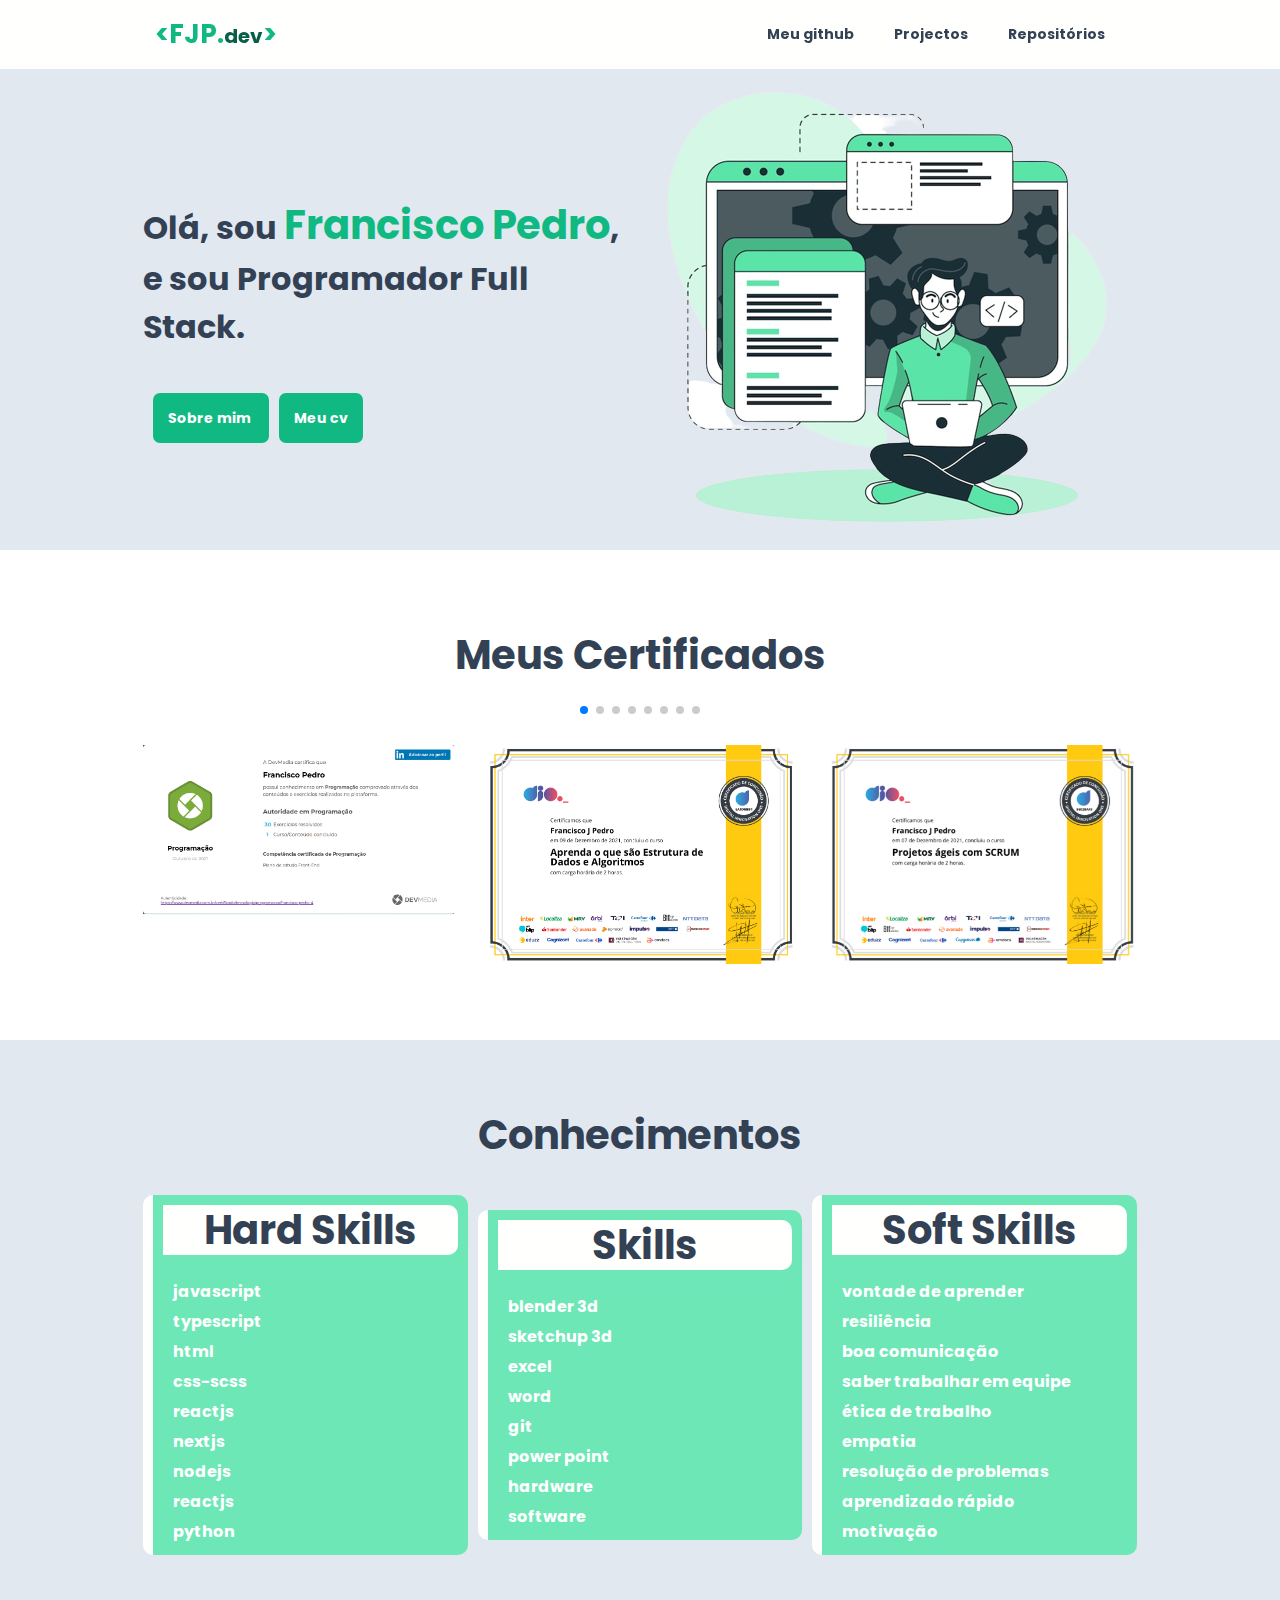
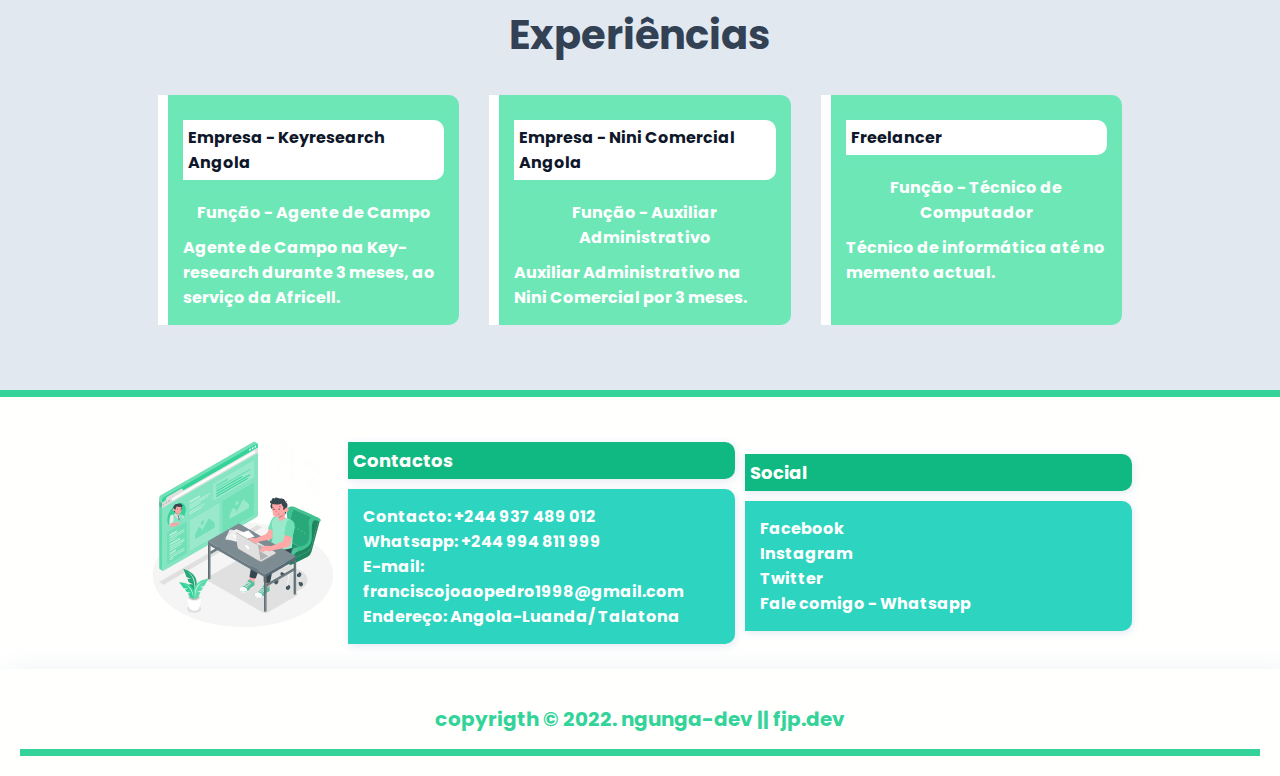
<file: index.html>
<!DOCTYPE html>
<html lang="en">

<head>
  <meta charset="UTF-8">
  <meta http-equiv="X-UA-Compatible" content="IE=edge">
  <meta name="viewport" content="width=device-width, initial-scale=1.0">
  <link rel="stylesheet" href="./src/scss/main.css">
  <link rel="shortcut icon" href="./src/img/icon.png" type="image/x-icon">
  <link rel="stylesheet" href="https://cdnjs.cloudflare.com/ajax/libs/font-awesome/6.0.0/css/all.min.css">
  <link rel="stylesheet" href="https://fonts.googleapis.com/icon?family=Material+Icons">
  <link rel="stylesheet" href="https://cdn.jsdelivr.net/npm/swiper/swiper-bundle.min.css" />
  
  <title>fjp.dev</title>
</head>

<body>
  <header>
    <div class="container">
      <div class="logo">
        <a href="https://franciscojoaopedro-dev.vercel.app/" target="_blank">
          &lt;FJP.<span>dev</span>&gt;
        </a>
      </div>

      <nav>
        <ul>
          <li>
            <a href="https://github.com/franciscojoaopedro" target="_blank" class="btn_active">Meu github</a>
          </li>
          <li>
            <a href="./src/pages/projectos.html" target="_blank" class="btn_active">Projectos</a>
          </li>
          <li>
            <a href="https://github.com/franciscojoaopedro?tab=repositories" target="_blank" class="btn_active">Repositórios</a>
          </li>
        </ul>
      </nav>
    </div>
  </header>

  <section class="s-principal mk__banner">
    <div class="container">
      <div class="principal">
        <div class="texto-principal">
          <div class="texto">
            <h1>Olá, sou <span>Francisco Pedro</span>,
              <br>
              e sou Programador Full Stack.
            </h1>
            <div class="btn-sobre-mim">
              <a class="btn-header" id="sobre-mim">Sobre mim
              </a>
              <a href="./src/cv/Francisco_Pedro.pdf" class="btn-header">
                Meu cv
              </a>
            </div>
          </div>

        <div class="texto-sobre-mim">
            <div class="texto-description">
              <p id="apresentation">
                Programador , Técnico de Informática e estudante de Engenharia Informática. Possui experiência
                em informática (hardware e software) e também na área de desenvolvimento de websites e
                aplicativos. Conhecido por apresentar as soluções nos problemas de informática que são
                apresentados, levando em conta os prazos e todas as entregas relacionadas. Possui certificações,
                de Informática, Javascript, nextjs, excel, gestão de recursos humanos, lógica de programação,etc...
                Mais importante é a saúde!
                <br>
                <hr/>
              </p>
            </div>
        </div>

        </div>
      </div>
      <img src="src/img/dev.png" alt="Ilustração de uma pessoa mexendo no computador">
    </div>
  </section>

  <section class="s-certificados mK__certificados">
    <div class="texo-certificados">
      <h2>Meus Certificados</h2>
      <div class="swiper-pagination"></div>
    </div>
    <div class="container">
      <div class="slide">
        <div class="swiper-wrapper">

          <div class=" swiper-slide ">
            <div class="images">
              <img src="./src/img/certificados/img1.png" alt="">
            </div>
          </div>

          <div class=" swiper-slide ">
            <div class="images">
              <img src="./src/img/certificados/img2.png" alt="">
            </div>
          </div>

          <div class=" swiper-slide ">
            <div class="images">
              <img src="./src/img/certificados/img3.png" alt="">
            </div>
          </div>
          <div class=" swiper-slide ">
            <div class="images">
              <img src="./src/img/certificados/img4.png" alt="">
            </div>
          </div>
          <div class=" swiper-slide ">
            <div class="images">
              <img src="./src/img/certificados/img5.png" alt="">
            </div>
          </div>

          <div class=" swiper-slide ">
            <div class="images">
              <img src="./src/img/certificados/img6.png" alt="">
            </div>
          </div>

          <div class=" swiper-slide ">
            <div class="images">
              <img src="./src/img/certificados/img7.png" alt="">
            </div>
          </div>

          <div class=" swiper-slide ">
            <div class="images">
              <img src="./src/img/certificados/img8.png" alt="">
            </div>
          </div>
          <div class=" swiper-slide ">
            <div class="images">
              <img src="./src/img/certificados/img9.png" alt="">
            </div>
          </div>
          <div class=" swiper-slide ">
            <div class="images">
              <img src="./src/img/certificados/img10.png" alt="">
            </div>
          </div>

        </div>
      </div>

    </div>
    </div>

  </section>

  <section class="s-conhecimentos mk__conhecimentos">
    <div class="container">
      <div class="texto-conhecimento">
        <h2>Conhecimentos</h2>
      </div>
      <div class="skills">
        <div class="hard-skills">
          <div class="texto-skills">
            <h2>Hard Skills</h2>
          </div>
          <ul>

            <li>
              <a href="#" target="_blank" rel="noopener noreferrer" class="btn-skills">
                JAVASCRIPT
              </a>
            </li>
            <li>
              <a href="#" target="_blank" rel="noopener noreferrer" class="btn-skills">
                TYPESCRIPT
              </a>

            </li>
            <li>
              <a href="#" target="_blank" rel="noopener noreferrer" class="btn-skills">
                HTML
              </a>

            </li>
            <li>
              <a href="#" target="_blank" rel="noopener noreferrer" class="btn-skills">
                CSS-SCSS
              </a>

            </li>
            <li>
              <a href="#" target="_blank" rel="noopener noreferrer" class="btn-skills">
                REACTJS
              </a>

            </li>
            <li>
              <a href="#" target="_blank" rel="noopener noreferrer" class="btn-skills">
                NEXTJS
              </a>

            </li>
            <li>
              <a href="#" target="_blank" rel="noopener noreferrer" class="btn-skills">
                NODEJS
              </a>

            </li>
            <li>
              <a href="#" target="_blank" rel="noopener noreferrer" class="btn-skills">
                REACTJS
              </a>

            </li>
            <li>
              <a href="#" target="_blank" rel="noopener noreferrer" class="btn-skills">
                PYTHON
              </a>

            </li>
          </ul>
        </div>
        <div class="soft-skills">
          <div class="texto-skills">
            <h2>Skills</h2>
          </div>

          <ul>
            <li>
              <a href="#" target="_blank" rel="noopener noreferrer" class="btn-soft">
                Blender 3D
              </a>
            </li>
            <li>
              <a href="#" target="_blank" rel="noopener noreferrer" class="btn-soft">
                SketchUp 3D
              </a>

            </li>
            <li>
              <a href="#" target="_blank" rel="noopener noreferrer" class="btn-soft">
                EXCEL
              </a>

            </li>
            <li>
              <a href="#" target="_blank" rel="noopener noreferrer" class="btn-soft">
                WORD
              </a>

            </li>
            <li>
              <a href="#" target="_blank" rel="noopener noreferrer" class="btn-soft">
                GIT
              </a>

            </li>
            <li>
              <a href="#" target="_blank" rel="noopener noreferrer" class="btn-soft">
                Power Point
              </a>

            </li>
            <li>
              <a href="#" target="_blank" rel="noopener noreferrer" class="btn-soft">
                Hardware
              </a>
            </li>
            <li>
              <a href="#" target="_blank" rel="noopener noreferrer" class="btn-soft">
                SoftWare
              </a>
            </li>
          </ul>
        </div>
        <div class="soft-skills">
          <div class="texto-skills">
            <h2>Soft Skills</h2>
          </div>

          <ul>
            <li>
              <a href="#" target="_blank" rel="noopener noreferrer" class="btn-soft">
                VONTADE DE APRENDER
              </a>
            </li>
            <li>
              <a href="#" target="_blank" rel="noopener noreferrer" class="btn-soft">
                Resiliência
              </a>

            </li>
            <li>
              <a href="#" target="_blank" rel="noopener noreferrer" class="btn-soft">
                Boa comunicação
              </a>

            </li>
            <li>
              <a href="#" target="_blank" rel="noopener noreferrer" class="btn-soft">
                Saber trabalhar em equipe
              </a>

            </li>
            <li>
              <a href="#" target="_blank" rel="noopener noreferrer" class="btn-soft">
                Ética de trabalho
              </a>

            </li>
            <li>
              <a href="#" target="_blank" rel="noopener noreferrer" class="btn-soft">
                Empatia
              </a>

            </li>
            <li>
              <a href="#" target="_blank" rel="noopener noreferrer" class="btn-soft">
                Resolução de problemas
              </a>

            </li>
            <li>
              <a href="#" target="_blank" rel="noopener noreferrer" class="btn-soft">
                Aprendizado rápido
              </a>
            </li>
            <li>
              <a href="#" target="_blank" rel="noopener noreferrer" class="btn-soft">
                Motivação
              </a>
            </li>
          </ul>
        </div>
      </div>
    </div>
  </section>

  <section class="s-card-experiencia mk_experiencia">
    <div class="container">
      <div class="texto-eperiencia">
        <h2>
          Experiências
        </h2>
      </div>
      <div class="card-experiencia-empresa ">
        <div class="card-empresa">
          <h2>Empresa - Keyresearch Angola</h2>
          <h3>Função - Agente de Campo</h3>
          <p>
            Agente de Campo na Key-research durante 3 meses, ao serviço da Africell.
          </p>
        </div>
        <div class="card-empresa">
          <h2>Empresa - Nini Comercial Angola</h2>
          <h3>Função - Auxiliar Administrativo </h3>
          <p>
            Auxiliar Administrativo na Nini Comercial por 3 meses.
          </p>
        </div>
        <div class="card-empresa">
          <h2>Freelancer</h2>
          <h3>Função - Técnico de Computador</h3>
          <p>
            Técnico de informática até no memento actual.
          </p>
        </div>
      </div>
    </div>
  </section>

  <footer>
    <div class="container">
      <div class="minha-image">
        <div class="image">
          <img src="./src/img/dev.svg" alt="">
        </div>
      </div>
      <div class="contactos">
        <h2>Contactos</h2>
        <ul>
          <li>
            <h3>Contacto: +244 937 489 012</h3>
          </li>
          <li>
            <h3>Whatsapp: +244 994 811 999</h3>
          </li>
          <li>
            <h3>E-mail: franciscojoaopedro1998@gmail.com</h3>
          </li>
          <li>
            <h3>Endereço: Angola-Luanda/ Talatona</h3>
          </li>
        </ul>
      </div>
      <div class="social">
        <h2>Social</h2>
        <nav>
          <ul>
            <li>
              <a href="https://www.facebook.com/ngunga.pedro.1/" target="_blank">
                <h3>
                  Facebook
                </h3>
              </a>
            </li>
            <li>
              <h3 href="#" translate="no">
                Instagram
              </h3>
            </li>
            <li>
              <h3 href="#">
                Twitter
              </h3>
            </li>
            <li>
              <h3 href="#">Fale comigo - Whatsapp</h3>
            </li>
          </ul>
        </nav>
      </div>
    </div>
    <div class="texto-bottom">
      <p>copyrigth &copy; 2022. ngunga-dev || <span>fjp.dev</span></p>
    </div>
  </footer>
  <script src="https://cdn.jsdelivr.net/npm/swiper/swiper-bundle.min.js"></script>
  <script src="./src/js/script.js"></script>
</body>

</html>
</file>
<file: src/scss/main.css>
@charset "UTF-8";
@import url("https://fonts.googleapis.com/css2?family=Ubuntu:wght@300;400;500;700&display=swap");
@import url("https://fonts.googleapis.com/css2?family=Poppins:ital,wght@0,100;0,300;0,400;0,500;0,600;0,700;1,300&display=swap");
header {
  width: 100%;
  top: 0px;
  left: 0px;
  right: 0px;
  padding: 15px;
  background: #FFFFFE;
  box-shadow: 1px 3px 7px rgba(238, 238, 238, 0.1333333333);
  z-index: 10;
  position: static;
  margin-bottom: 10px;
}
header .container {
  display: flex;
  justify-content: space-between;
  align-items: center;
}
header .container .logo .texto-logo img {
  width: 150px;
}
header .container nav ul {
  display: flex;
  justify-content: space-between;
  align-items: center;
}
header .container nav ul li {
  display: flex;
  align-items: center;
}
header .container nav ul li .btn_active:hover {
  border-bottom: 2px solid #2dd4bf;
}
@media (max-width: 736px) {
  header .container {
    display: flex;
    flex-direction: column;
  }
  header .container .logo .texto-logo img {
    width: 180px;
    height: 50px;
    margin-bottom: 10px;
  }
  header .container nav ul {
    display: flex;
    flex-direction: column;
  }
  header .container nav ul li {
    margin-bottom: 5px;
  }
}

.s-certificados .texo-certificados {
  margin-top: 15px;
  margin-bottom: 15px;
}
.s-certificados .texo-certificados .swiper-pagination {
  margin-top: 15px;
  margin-bottom: 15px;
  position: relative;
}
.s-certificados .texo-certificados h2 {
  text-align: center;
  font-size: 20px;
  color: #334155;
}
.s-certificados .container .swiper-wrapper .swiper-slide {
  width: 100%;
  display: flex;
  justify-content: center;
  align-items: center;
}
.s-certificados .container .swiper-wrapper .swiper-slide .images {
  width: 100%;
  max-width: 800px;
}
.s-certificados .container .swiper-wrapper .swiper-slide .images img {
  width: 100vw;
}
@media (max-width: 600px) {
  .s-certificados .swiper-wrapper {
    display: flex;
  }
  .s-certificados .swiper-wrapper .swiper-slide {
    width: 100%;
    max-width: 800px;
    display: flex;
    justify-content: center;
    align-items: center;
    flex-direction: column;
  }
  .s-certificados .swiper-wrapper .swiper-slide .images {
    width: 300px;
    height: 400px;
  }
  .s-certificados .swiper-wrapper .swiper-slide .images img {
    width: 50%;
  }
}

.slide {
  overflow: hidden;
}

.s-principal {
  padding-top: 50px;
}
.s-principal .container .principal {
  margin-top: 20px;
  width: 100%;
}
.s-principal .container .principal .texto-principal {
  display: flex;
  align-items: center;
  justify-content: center;
  flex-direction: column;
}
.s-principal .container .principal .texto-principal .texto {
  width: 100%;
  -webkit-animation: textoPrincipal 5s ease-in-out infinite;
          animation: textoPrincipal 5s ease-in-out infinite;
}
.s-principal .container .principal .texto-principal .texto h1 {
  margin-top: 50px;
  margin-bottom: 50px;
  text-align: start;
  font-size: 32px;
  color: #334155;
}
.s-principal .container .principal .texto-principal .texto h1 span {
  font-size: 40px;
  color: #10b981;
}
.s-principal .container .principal .texto-principal .texto-sobre-mim {
  display: flex;
  align-items: flex-start;
  flex-direction: column;
}
.s-principal .container .principal .texto-principal .texto-sobre-mim .texto-description {
  width: 100%;
  display: flex;
  justify-content: center;
  align-items: flex-start;
  margin-bottom: 30px;
}
.s-principal .container .principal .texto-principal .texto-sobre-mim .texto-description p {
  margin-top: 15px;
  text-align: justify;
  font-size: 16px;
  color: #334155;
}
.s-principal .container .principal .texto-principal .texto-sobre-mim .texto-description p hr {
  color: #6ee7b7;
}
.s-principal .container .principal .texto-principal .texto-sobre-mim .texto-description #apresentation {
  display: none;
}
.s-principal .container .principal .texto-principal .image {
  width: 80vh;
  display: flex;
  margin: 20px;
}
.s-principal .container .principal .texto-principal .image img {
  margin-top: 10px;
  align-items: center;
  justify-content: center;
}
.s-principal .container .principal .texto-principal .texto-obs {
  -webkit-animation: textoError 6S ease-in-out infinite;
          animation: textoError 6S ease-in-out infinite;
}
.s-principal .container .principal .texto-principal .texto-obs .texto {
  display: flex;
  align-items: center;
  width: 50%;
  background: #10b981;
  border-radius: 0px 10px 10px 0px;
  box-shadow: 1px 2px 8px #065f46;
  padding: 15px;
  margin: 20px;
  -webkit-animation: textoPrincipal 5s ease-in-out infinite;
          animation: textoPrincipal 5s ease-in-out infinite;
}
.s-principal .container .principal .texto-principal .texto-obs .texto p {
  text-align: justify;
  word-wrap: break-word;
  letter-spacing: 2px;
  color: #fff;
}
@media (max-width: 600px) {
  .s-principal .container .texto-principal {
    display: flex;
    flex-direction: column;
    justify-content: center;
  }
  .s-principal .container .texto-principal .texto {
    text-align: justify;
  }
  .s-principal .container .texto-principal .image {
    justify-content: center;
  }
  .s-principal .container .texto-principal .image img {
    width: 50vh;
  }
}

.s-projectos {
  position: relative;
}
.s-projectos .container {
  width: 100%;
}
.s-projectos .container .texto-projectos {
  width: 100%;
  height: 50px;
  background: #64748b;
  box-shadow: 1px 2px 8px #e2e8f0;
  border-radius: 0px 10px 10px 0px;
  display: flex;
  align-items: center;
  justify-content: center;
  padding: 20px;
  border-left: 8px solid #fff;
}
.s-projectos .container .texto-projectos h2 {
  display: flex;
  justify-content: center;
  align-items: center;
  color: #fffffe;
  height: 50px;
  border-radius: 10px;
  font-weight: 700;
  font-size: 20px;
}
.s-projectos .container .lista-projectos {
  margin-top: 50px;
  margin-bottom: 50px;
}
.s-projectos .container .lista-projectos .card {
  display: flex;
  flex-direction: column;
  gap: 10px;
  margin-top: 20px;
  margin-bottom: 30px;
}
.s-projectos .container .lista-projectos .card .lista-projecto-2, .s-projectos .container .lista-projectos .card .lista-projecto-1 {
  display: flex;
  gap: 10px;
}
.s-projectos .container .lista-projectos .card .project-description {
  position: relative;
  display: flex;
  flex-direction: column;
  align-items: center;
  width: 100%;
  max-width: 400px;
  background: #fffffe;
  box-shadow: 1px 2px 8px #e2e8f0;
  border-radius: 0px 10px 10px 0px;
  padding: 15px;
  color: #fff;
  border-right: 10px solid #fff;
  margin-bottom: 20px;
}
.s-projectos .container .lista-projectos .card .project-description h2 {
  margin-top: 10px;
  width: 100%;
  padding: 5px;
  background: #10b981;
  box-shadow: 1px 2px 8px #047857;
  border-radius: 0px 10px 10px 0px;
  font-size: 18px;
  margin-bottom: 10px;
  text-align: center;
}
.s-projectos .container .lista-projectos .card .project-description h3 {
  margin-top: 20px;
  text-align: center;
  font-size: 16px;
  font-weight: 700;
  color: #64748b;
  text-align: justify;
  letter-spacing: 1px;
  margin-bottom: 10px;
}
.s-projectos .container .lista-projectos .card .project-description a {
  display: none;
  position: absolute;
  width: 100%;
  bottom: 0;
  text-align: center;
  color: #fff;
  border-radius: 7px 0px 0px 0px;
  margin-left: 20px;
}
.s-projectos .container .lista-projectos .card .project-description a:hover {
  border: 1px solid #2dd4bf;
  border-bottom: 5px solid #10b981;
  background: #FFFFFF;
  color: #10b981;
}
@media (max-width: 600px) {
  .s-projectos .container .lista-projectos .card {
    padding-top: 100px;
    padding-bottom: 50px;
    display: flex;
    flex-direction: column;
  }
  .s-projectos .container .lista-projectos .card .lista-projecto-1, .s-projectos .container .lista-projectos .card .lista-projecto-2 {
    display: flex;
    align-items: center;
    flex-direction: column;
  }
}

.s-conhecimentos {
  width: 100vw;
  padding: 0px;
  margin-top: 50px;
  margin-bottom: 50px;
}
.s-conhecimentos .container {
  display: flex;
  flex-direction: column;
  justify-content: center;
  align-items: center;
}
.s-conhecimentos .container .texto-conhecimento {
  margin-top: 15px;
  margin-bottom: 15px;
}
.s-conhecimentos .container .texto-conhecimento h2 {
  text-align: center;
  font-size: 20px;
  color: #334155;
}
.s-conhecimentos .container .skills {
  width: 100%;
  display: flex;
  justify-content: space-between;
  align-items: center;
  gap: 10px;
  margin-top: 15px;
}
.s-conhecimentos .container .skills .hard-skills {
  padding: 10px;
  width: 100%;
  max-width: 350px;
  background: #6ee7b7;
  border-radius: 10px;
  box-shadow: 2px 3px 8px #e2e8f0;
  border-left: 10px solid #fffffe;
  justify-content: space-between;
  align-items: center;
}
.s-conhecimentos .container .skills .hard-skills .texto-skills {
  width: 100%;
  background: #fffffe;
  border-radius: 0px 10px 10px 0px;
  box-shadow: 2px 3px 10px #6ee7b7;
  align-items: center;
  margin-bottom: 20px;
}
.s-conhecimentos .container .skills .hard-skills .texto-skills h2 {
  display: flex;
  justify-content: center;
  align-items: center;
  color: #334155;
  height: 50px;
  border-radius: 10px;
  font-weight: 700;
  font-size: 18px;
}
.s-conhecimentos .container .skills .soft-skills {
  padding: 10px;
  width: 100%;
  max-width: 350px;
  background: #6ee7b7;
  border-radius: 10px;
  box-shadow: 2px 3px 8px #e2e8f0;
  border-left: 10px solid #fffffe;
  justify-content: space-between;
  align-items: center;
}
.s-conhecimentos .container .skills .soft-skills .texto-skills {
  width: 100%;
  background: #fffffe;
  border-radius: 0px 10px 10px 0px;
  box-shadow: 2px 3px 10px #6ee7b7;
  align-items: center;
  margin-bottom: 20px;
}
.s-conhecimentos .container .skills .soft-skills .texto-skills h2 {
  display: flex;
  justify-content: center;
  align-items: center;
  color: #334155;
  height: 50px;
  font-size: 20px;
}
@media (max-width: 600px) {
  .s-conhecimentos .skills {
    display: flex;
    flex-direction: column;
    justify-content: center;
    align-items: center;
    gap: 15px;
  }
  .s-conhecimentos .skills .soft-skills, .s-conhecimentos .skills .hard-skills {
    width: 100%;
    max-width: 300px;
  }
  .s-conhecimentos .skills .soft-skills ul, .s-conhecimentos .skills .hard-skills ul {
    display: flex;
    justify-content: center;
    align-items: center;
    flex-direction: column;
    margin-bottom: 15px;
  }
  .s-conhecimentos .skills .soft-skills .texto-skills, .s-conhecimentos .skills .hard-skills .texto-skills {
    width: 80vh;
    max-width: 250px;
  }
}

.s-card-experiencia {
  margin-bottom: 50px;
}
.s-card-experiencia .container .texto-eperiencia {
  margin-top: 15px;
  margin-bottom: 15px;
}
.s-card-experiencia .container .texto-eperiencia h2 {
  text-align: center;
  font-size: 20px;
  color: #334155;
}
.s-card-experiencia .container .card-experiencia-empresa {
  display: flex;
}
@media (max-width: 600px) {
  .s-card-experiencia .container .card-experiencia-empresa {
    display: flex;
    flex-direction: column;
    justify-content: center;
  }
}

body {
  overflow-x: hidden;
}

/* Melhorando a visualização dos certificados */
.swiper-slide img {
  width: 100% !important;
}

/* Mudar as configurações do meu container */
.container {
  width: 80% !important;
}

/* Banner */
.mk__banner {
  display: flex;
  justify-content: center !important;
  align-items: center !important;
}

.mk__banner .container {
  display: flex;
  align-items: center;
  justify-content: space-between;
}

.mK__certificados {
  background: #fff;
  padding-block: 3rem;
}

.mk_experiencia .texto-eperiencia h2,
.mk__conhecimentos h2,
.mK__certificados h2 {
  font-size: 2rem !important;
}

header {
  width: 100%;
  top: 0px;
  left: 0px;
  right: 0px;
  padding: 15px;
  background: #FFFFFE;
  box-shadow: 1px 3px 7px rgba(238, 238, 238, 0.1333333333);
  z-index: 10;
  position: fixed;
  margin-bottom: 10px;
}

header .container {
  display: flex;
  justify-content: space-between;
  align-items: center;
}

header .container .logo a {
  font-size: 1.3rem !important;
  color: #10b981;
}

header .container .logo a span {
  color: #065f46;
}

header .container nav ul {
  display: flex;
  justify-content: space-between;
  align-items: center;
}

header .container nav ul li {
  display: flex;
  align-items: center;
}

header .container nav ul li a {
  margin: 0px 20px;
  color: #334155;
  font-size: 14px;
}

@media (max-width: 736px) {
  .s-principal {
    margin-top: 300px;
    width: 100%;
    margin-bottom: 150px;
  }
  .s-principal .container {
    display: flex;
    align-items: center;
    justify-content: center;
    flex-direction: column;
  }
  .s-principal .container img {
    width: 90vw;
  }
  .s-principal .container .principal .texto-sobre-mim .texto-description #apresentation, .s-principal .container .principal .texto-sobre-mim .texto-description span {
    font-size: 14px;
  }
}
footer {
  padding: 30px 0px 0px 0px;
  background: #FFFFFE;
  position: relative;
  bottom: 0;
  width: 100%;
  border-top: 7px solid #34d399;
}
footer .container {
  display: flex;
  justify-content: space-between;
  align-items: center;
}
footer .container .minha-image {
  width: 50%;
}
footer .container .minha-image .image {
  width: 200px;
}
footer .texto-bottom {
  margin-top: 20px;
  width: 100%;
  max-width: 100%;
  background: #FFFFFE;
  justify-content: center;
  align-items: center;
  box-shadow: 7px 8px 32px #e2e8f0;
  padding: 20px;
}
footer .texto-bottom p {
  padding: 15px;
  text-align: center;
  color: #34d399;
  border-bottom: 7px solid #34d399;
}
@media (max-width: 600px) {
  footer .container {
    display: flex;
    flex-direction: column;
  }
}

.btn-header {
  width: 130px;
  padding: 15px;
  border-radius: 7px;
  background: #10b981;
  box-shadow: 1px 3px 2px #e2e8f0;
  color: #FFFFFF;
  font-size: 14px;
  text-align: center;
  font-weight: 700;
  line-height: 7px;
  outline: none;
  margin-left: 10px;
  transition: all 0.5s ease-in-out;
  cursor: pointer;
}
.btn-header:hover {
  border: 1px solid #2dd4bf;
  border-bottom: 5px solid #10b981;
  background: #FFFFFF;
  color: #10b981;
}

.btn-skills, .btn-soft {
  padding: 0px 10px 0px 10px;
  border-radius: 0px 10px 10px 0px;
  font-size: 16px;
  color: #FFFFFF;
  text-transform: lowercase;
  font-weight: 700;
}

.card-empresa {
  width: 100%;
  max-width: 350px;
  background: #6ee7b7;
  box-shadow: 1px 2px 8px #e2e8f0;
  border-radius: 0px 10px 10px 0px;
  padding: 15px;
  border-left: 10px solid #fff;
  margin: 15px;
}
.card-empresa h2 {
  color: #0f172a;
  margin-top: 10px;
  width: 100%;
  padding: 5px;
  background: #FFFFFF;
  box-shadow: 1px 2px 8px #6ee7b7;
  border-radius: 0px 10px 10px 0px;
  font-size: 16px;
  margin-bottom: 10px;
}
.card-empresa h3 {
  margin-top: 20px;
  text-align: center;
  font-size: 16px;
  font-weight: 700;
  color: #FFFFFF;
  margin-bottom: 10px;
}
.card-empresa p {
  text-align: start;
  font-size: 16px;
  font-weight: 700;
  color: #FFFFFF;
}

.contactos, .social {
  width: 100%;
  margin: 5px;
}
.contactos h2, .social h2 {
  margin-top: 10px;
  padding: 5px;
  background: #10b981;
  box-shadow: 1px 2px 10px #e2e8f0;
  border-radius: 0px 10px 10px 0px;
  font-size: 18px;
  margin-bottom: 10px;
  color: #fff;
}
.contactos ul, .social ul {
  background: #2dd4bf;
  box-shadow: 1px 2px 8px #e2e8f0;
  border-radius: 0px 10px 10px 0px;
  padding: 15px;
}
.contactos ul li h3, .social ul li h3 {
  color: #fff;
  font-size: 16px;
  display: flex;
  align-items: flex-end;
}

@-webkit-keyframes textoPrincipal {
  0% {
    transform: translateY(0px);
  }
  50% {
    transform: translateY(-20px);
  }
  100% {
    transform: translateY(0px);
  }
}

@keyframes textoPrincipal {
  0% {
    transform: translateY(0px);
  }
  50% {
    transform: translateY(-20px);
  }
  100% {
    transform: translateY(0px);
  }
}
@-webkit-keyframes textoError {
  0% {
    transform: translateY(0px);
  }
  30% {
    transform: translateY(20px);
  }
  60% {
    transform: translateY(20px);
  }
  100% {
    transform: translateY(0px);
  }
}
@keyframes textoError {
  0% {
    transform: translateY(0px);
  }
  30% {
    transform: translateY(20px);
  }
  60% {
    transform: translateY(20px);
  }
  100% {
    transform: translateY(0px);
  }
}
* {
  margin: 0;
  padding: 0;
  border: 0;
  text-decoration: none;
  outline: none;
  box-sizing: border-box;
  font-family: "Poppins", sans-serif;
  list-style: none;
  font-size: 20px;
  font-weight: 700;
}

body {
  background: #e2e8f0;
}

body * {
  font-family: "Poppins", sans-serif;
  box-sizing: border-box;
}

.container {
  width: 100%;
  max-width: 1246px;
  padding: 0 15px;
  margin: 0 auto;
}/*# sourceMappingURL=main.css.map */
</file>
